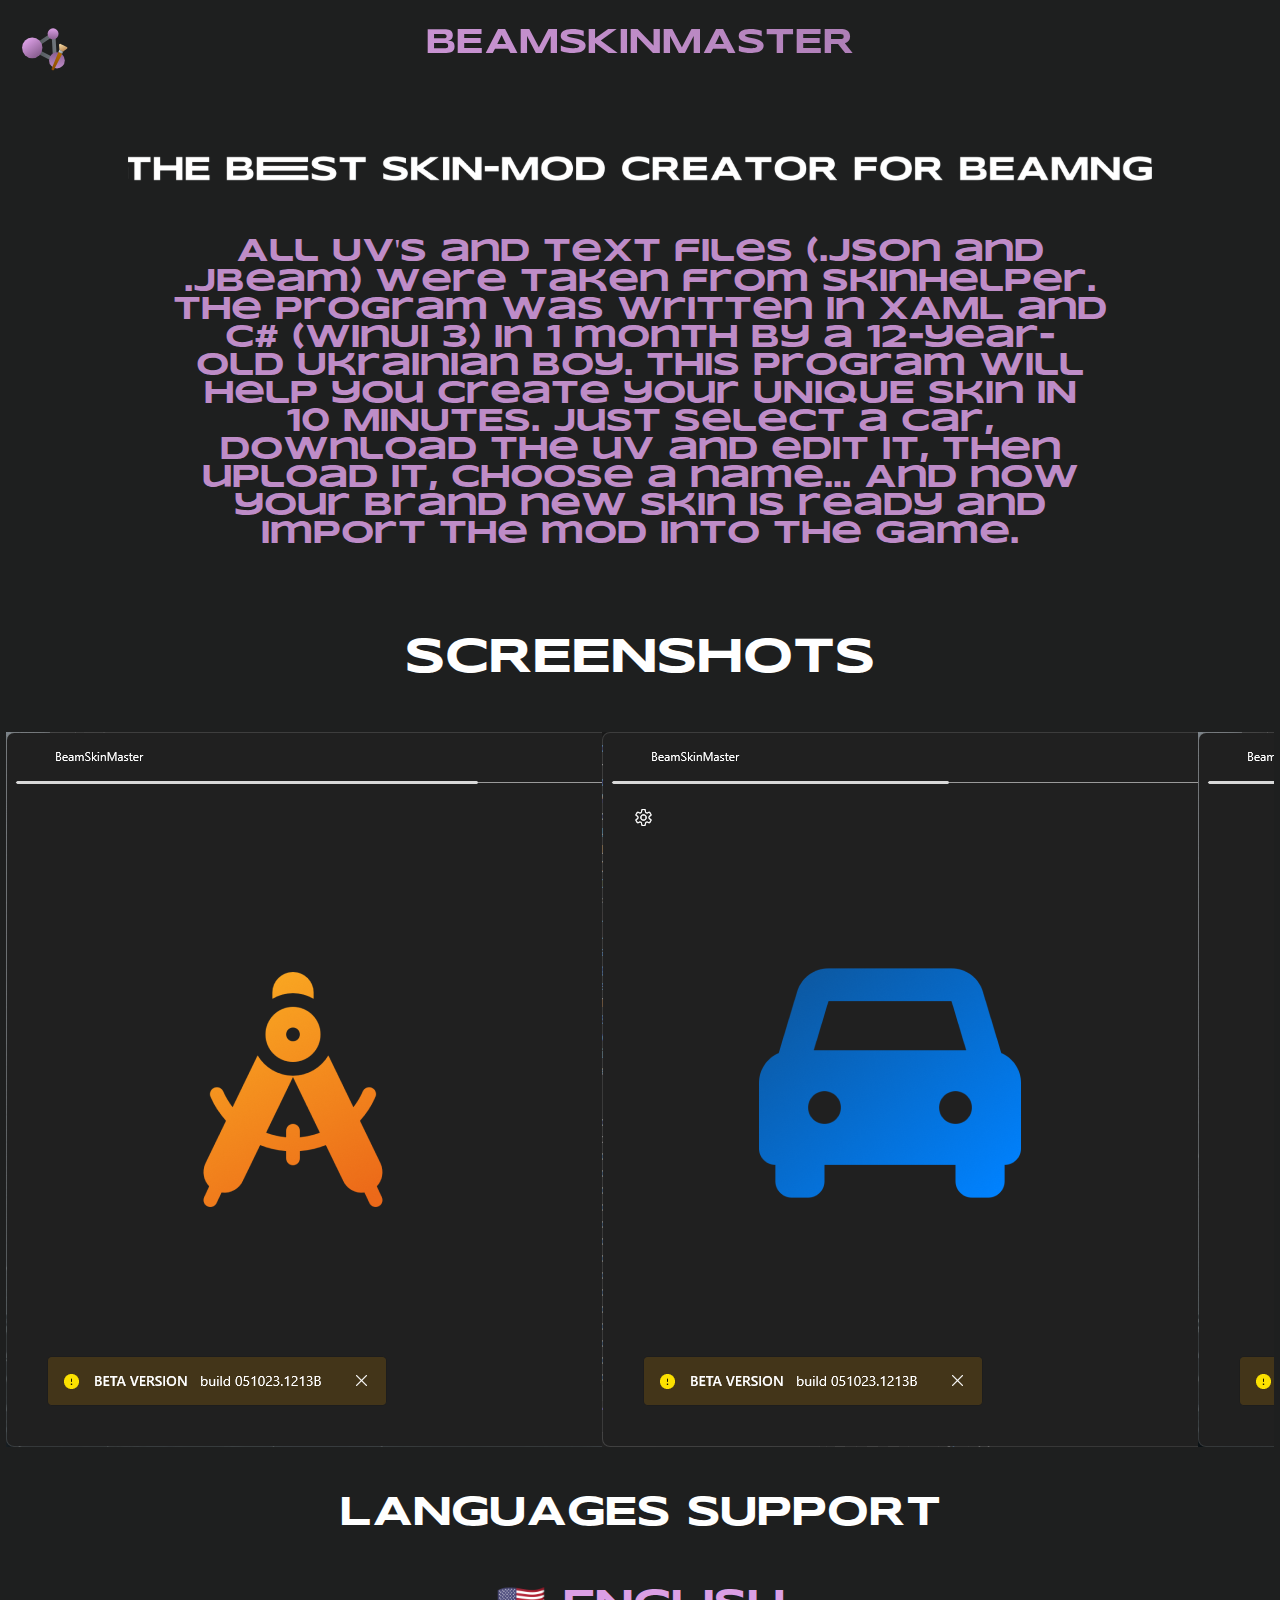
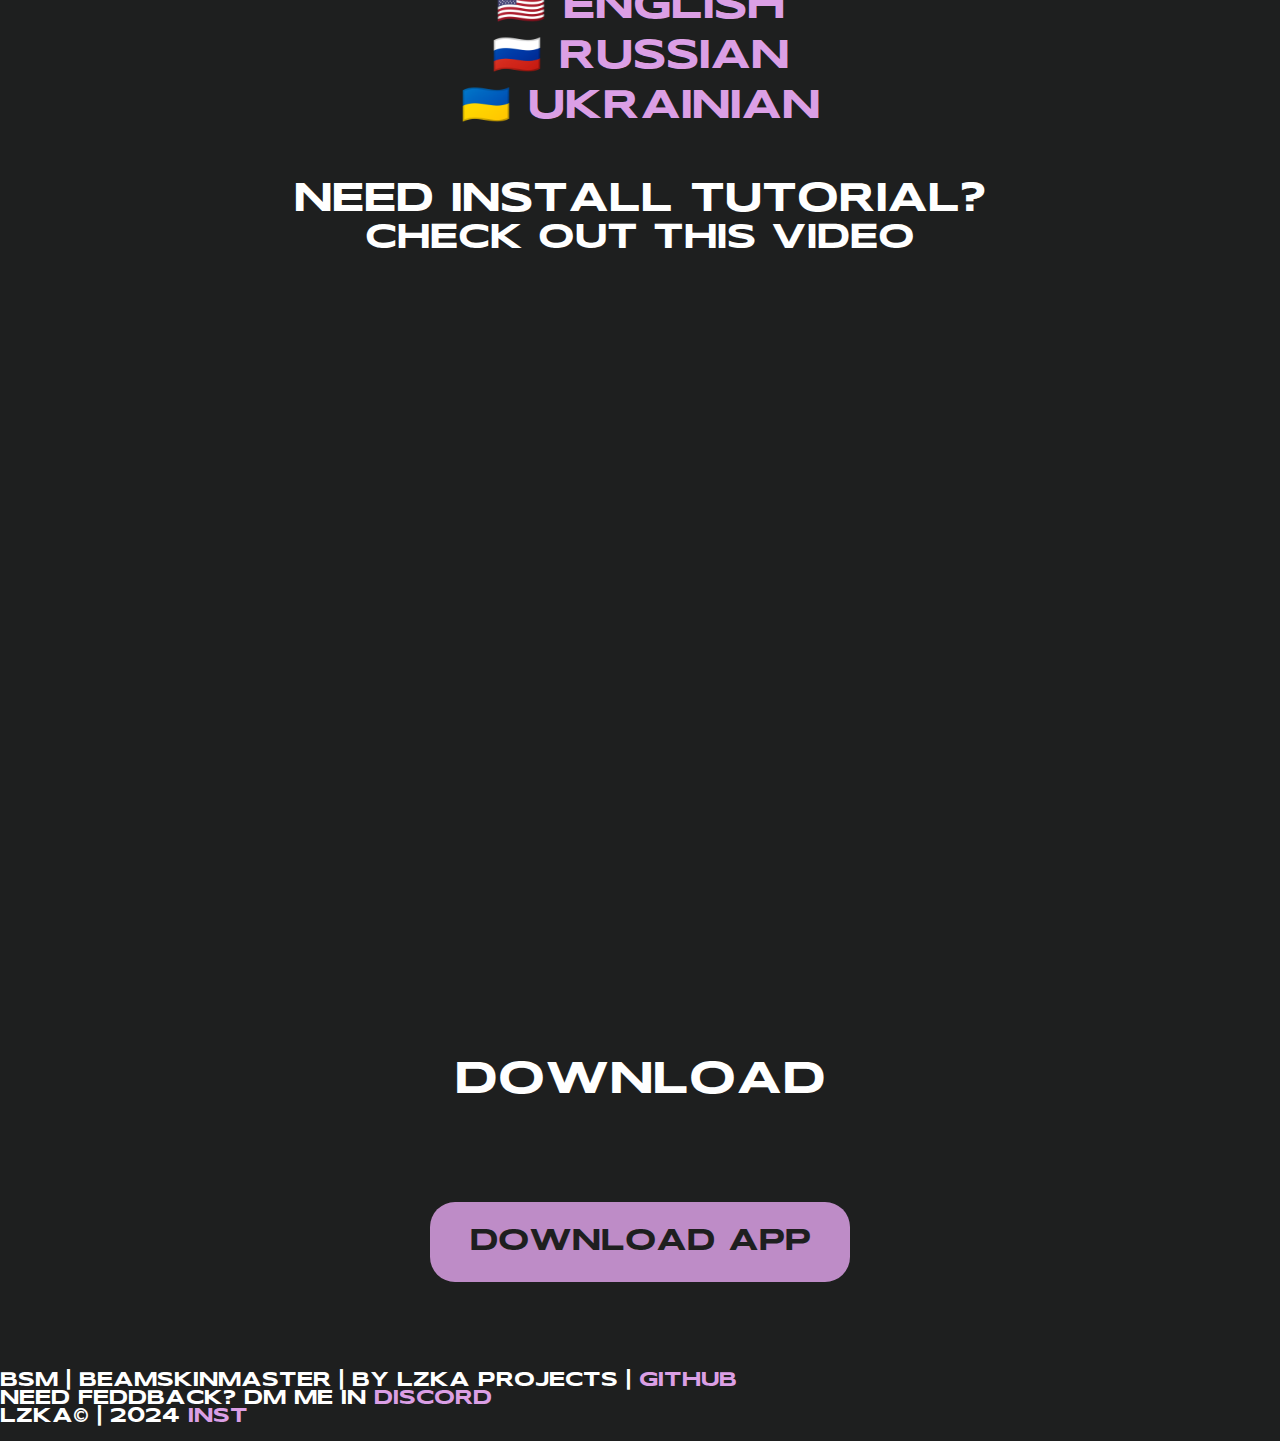
<file: index.html>
<!DOCTYPE html>
<html>
    <head>
        <link rel="stylesheet" href="style.css" type="text/css">
        <link rel="icon" type="image/png" href="images/2.png">
        <title>BeamSkinMaster</title>
    </head>
    <header>
        <div>
            <font class="bsmtitle">BEAMSKINMASTER</font>
        </div>
    </header>
    <body>
        <div class="off-screen-menu">
            <font class="bsm-ham">BSM</font>
            <a class="ham-github" href="https://github.com/lzkamods/BeamSkinMaster-alpha">GITHUB OF PROJECT</a>
            <ul>
                <li><a href="pages/download.html">DOWNLOAD</a></li>
                <li><a href="pages/about.html">ABOUT AUTHOR</a></li>
                <li><a href="https://www.youtube.com/watch?v=l43DZPXMamI&ab_channel=lezzka">INSTALL TUTORIAL</a></li>
                <li><a href="pages/feedback.html">FEEDBACK</a></li>
                <li><a href="pages/donate.html">DONATE</a></li>
            </ul>
        </div>
        <nav>
            <div class="ham-menu">
                    <img class="logo_burger_btn" src="images/logo_burger_btn.svg">
            </div>
        </nav>
        <div class="title and desc">
            <img src="images/title.svg">
            <font>All UV'S and text files (.json and<br>.jbeam) were taken from SkinHelper.<br>The program was written in XAML and<br>C# (WinUi 3) in 1 month by a  12-year-<br>old Ukrainian boy. This program will<br>help you create your UNIQUE  skin IN<br>10 MINUTES. Just select a car,<br>download the uv and edit it,  then<br>upload it, choose a name... And now<br>your brand new skin is ready and<br>import the mod into the game.</font>
        </div>
        
        <font class="screenshots">SCREENSHOTS</font>
        <div class="scrnshts">
            <main>
                <img src="images/screenshots/image 1.png" class="slide" alt="">
                <img src="images/screenshots/image 2.png" class="slide" alt="">
                <img src="images/screenshots/image 3.png" class="slide" alt="">
                <img src="images/screenshots/image 4.png" class="slide" alt="">
                <img src="images/screenshots/image 5.png" class="slide" alt="">
                <img src="images/screenshots/image 6.png" class="slide" alt="">
            </main>
            <div class="nav">
                <button class="goPrev" onclick="goPrev()">
                    <img src="images/svg/left arrow.svg">
                </button>
                <button class="goNext" onclick="goNext()">
                <img src="images/svg/right arrow.svg">
                </button>
            </div>
        </div>
        <div class="langs">
            <center class="suptlangs">LANGUAGES SUPPORT</center>
            <div class="LANGUAGES">
                <center>🇺🇸 ENGLISH</center>
                <center>🇷🇺 RUSSIAN</center>
                <center>🇺🇦 UKRAINIAN</center>
            </div>
        </div>
        <div class="tuto">
            <center class="one">NEED INSTALL TUTORIAL?</center>
            <center class="two">CHECK OUT THIS VIDEO</center>
            <div class="video">
                <center>
                    <iframe width="1250" height="703" src="https://www.youtube.com/embed/l43DZPXMamI" title="BeamSkinMaster download &amp; use tutorial" frameborder="0" allow="accelerometer; autoplay; clipboard-write; encrypted-media; gyroscope; picture-in-picture; web-share" referrerpolicy="strict-origin-when-cross-origin" allowfullscreen></iframe>
                </center>
            </div>
        </div>
        <div class="dwnld">
            <center>DOWNLOAD</center>
            <button onclick="location.href='pages/download.html'" class="dwnld_btn">DOWNLOAD APP</button>
        </div>
                
        <script src="script.js"></script>
    </body>
    <footer class="fter">
        BSM | BEAMSKINMASTER | BY LZKA PROJECTS | <font class="ffont">GITHUB</font><br>
        NEED FEDDBACK? DM ME IN <font class="ffont">DISCORD</font><br>
        LZKA© | 2024 <font class="ffont">INST</font>
        <img src="images/logo_burger_btn.svg">
    </footer>
</html>
</file>
<file: style.css>
*{
    background-color: #1E1F1F;
    margin: 0;
    padding: 0;
    list-style: none;
    text-decoration: none;
    box-sizing: border-box;
}

main{
    width: 1268px;
    height: 715px;
    margin-top: 100px;
    margin: auto;
    position: relative;
    overflow: hidden;
}

.slide{
    height: 100%;
    width: 100%;
    transition: 1s;
    position: absolute;
}

.nav{
    text-align: center;
    margin-top: 15px;
}
.nav button{
    font-size: 25px;
    padding: 5px;
}

.goPrev{
    margin-left: -830px;
    margin-top: -405px;
    position: absolute;
    border: none;
}

.goPrev img{
    border: none;
    height: 50px;
}

.goNext{
    margin-left: 770px;
    margin-top: -405px;
    position: absolute;
    border: none;
}

.goNext img{
    border: none;
    height: 50px;
}


@font-face {
    font-family: syncopate;
    src: url(fonts/Syncopate\ Bold\ Cyr.otf);
}

header div{
    text-align: center;
    align-items: center;
}

.bsmtitle{
    display: block;
    position: static;
    font-size: 34px;
    padding-top: 29px;
    font-family: syncopate;
    background-image: linear-gradient(45deg, #DB9FE5, #BE8CC7, #8C6193);
    background-clip: text;
    -webkit-text-fill-color: transparent; 
}

.off-screen-menu{
    position: absolute;
    background-color: #121212;
    height: 100vh;
    width: 375px;
    position: fixed;
    top: 0;
    left: -450px;
    font-family: syncopate;
    display: flex;
    flex-direction: column;
    justify-content: center;
    text-align: center;
    line-height: 35px;
    font-size: 25px;
    transition: .3s ease;
}
.off-screen-menu.active{
    left: 0;

}
.off-screen-menu li{
    text-decoration: none;
    color: white;
    background-color: #121212;
}
.off-screen-menu a{
    text-decoration: none;
    color: white;
    background-color: #121212;
}


.ham-github{
    position: absolute;
    top: 93%;
    align-self: center;
    display: flex;
    flex-direction: column;
    background-image: linear-gradient(45deg, #DB9FE5, #BE8CC7, #8C6193);
    background-clip: text;
    -webkit-text-fill-color: transparent; 
}

nav{
    padding: 1rem;
    display: flex;
}
.ham-menu{
    position: absolute;
    width: 50px;
    top: 47px;
    left: 47px;
    margin-left: auto;
}
.ham-menu img{
    position: relative;
    height: 65px;
    position: absolute;
    transform: translate(-50%, -50%);
    transition: .3s ease;
}

.bsm-ham{
    position: absolute;
    top: 35px;
    align-self: center;
    display: flex;
    flex-direction: column;
    background-image: linear-gradient(45deg, #DB9FE5, #BE8CC7, #8C6193);
    background-clip: text;
    -webkit-text-fill-color: transparent; 
}
.logo_burger_btn{
    background-color: transparent;
}

/* body */

.title img{
    margin-top: 5%;
    width: 80%;
    display: block;
    margin-left: auto;
    margin-right: auto;
}
.title font{
    font-family: syncopate;
    text-align: center;
    color: #BE8CC7;
    display: flex;
    flex-direction: column;
    align-self: center;
    font-size: 32px;
    margin-top: 4%;
}

.screenshots{
    font-size: 48px;
    color: white;
    font-family: syncopate;
    display: flex;
    flex-direction: column;
    text-align: center;
    margin-top: 7%;
}
.scrnshts{
    margin-top: 50px;
}

.langs{
    margin-top: 50px;
}

.suptlangs{
    color: #ffffff;
    font-size: 40px;
    font-family: syncopate;
}

.LANGUAGES{
    line-height: 50px;
    margin-top: 50px;
    font-size: 40px;
    font-family: syncopate;
    color: #DB9FE5;
}

.one{
    font-family: syncopate;
    font-size: 40px;
    margin-top: 50px;
    color: #ffffff;
}
.two{
    font-family: syncopate;
    font-size: 35px;
    margin-top: 5px;
    color: #ffffff;
}
.video{
    margin-top: 50px;
}

.dwnld{
    margin-top: 50px;
    text-align: center;
    font-family: syncopate;
    color: #ffffff;
    font-size: 45px;
}
.dwnld_btn{
    border: none;
    margin-top: 100px;
    font-size: 30px;
    height: 80px;
    width: 420px;
    border-radius: 25px;
    background-color: #BE8CC7;
    color: #1E1F1F;
    font-family: syncopate;
    cursor: pointer;
}
.fter{
    margin-top: 90px;
    color: #ffffff;
    font-size: 20px;
    font-family: syncopate;

}
.ffont{
    color: #DB9FE5;
}
.fter img{
    margin-top: -50px;
    margin-left: 81%;
    position: absolute;
}


.abtme{
    color: #BE8CC7;
    font-family: syncopate;
    font-size: 40px;
    margin-top: 50px;
}
.descme{
    color: #ffffff;
    font-family: syncopate;
    font-size: 30px;
    margin-top: 150px;
}
.ft{
    color: #ffffff;
    font-size: 20px;
    margin-top: 100%;
    font-family: syncopate;
}
.ft img{
    margin-top: -50px;
    margin-left: 81%;
    position: absolute;
}


.SPRTme{
    color: #FFFFFF;
    font-family: syncopate;
    font-size: 30px;
    margin-top: 20px;
}
.donatebtn{
    border: none;
    font-size: 30px;
    height: 80px;
    width: 350px;
    border-radius: 25px;
    background-color: #BE8CC7;
    color: #1E1F1F;
    font-family: syncopate;
    cursor: pointer;
}
.donatebtndiv{
    margin: 0;
    position: absolute;
    top: 50%;
    left: 50%;
    -ms-transform: translate(-50%, -50%);
    transform: translate(-50%, -50%);
}
</file>
